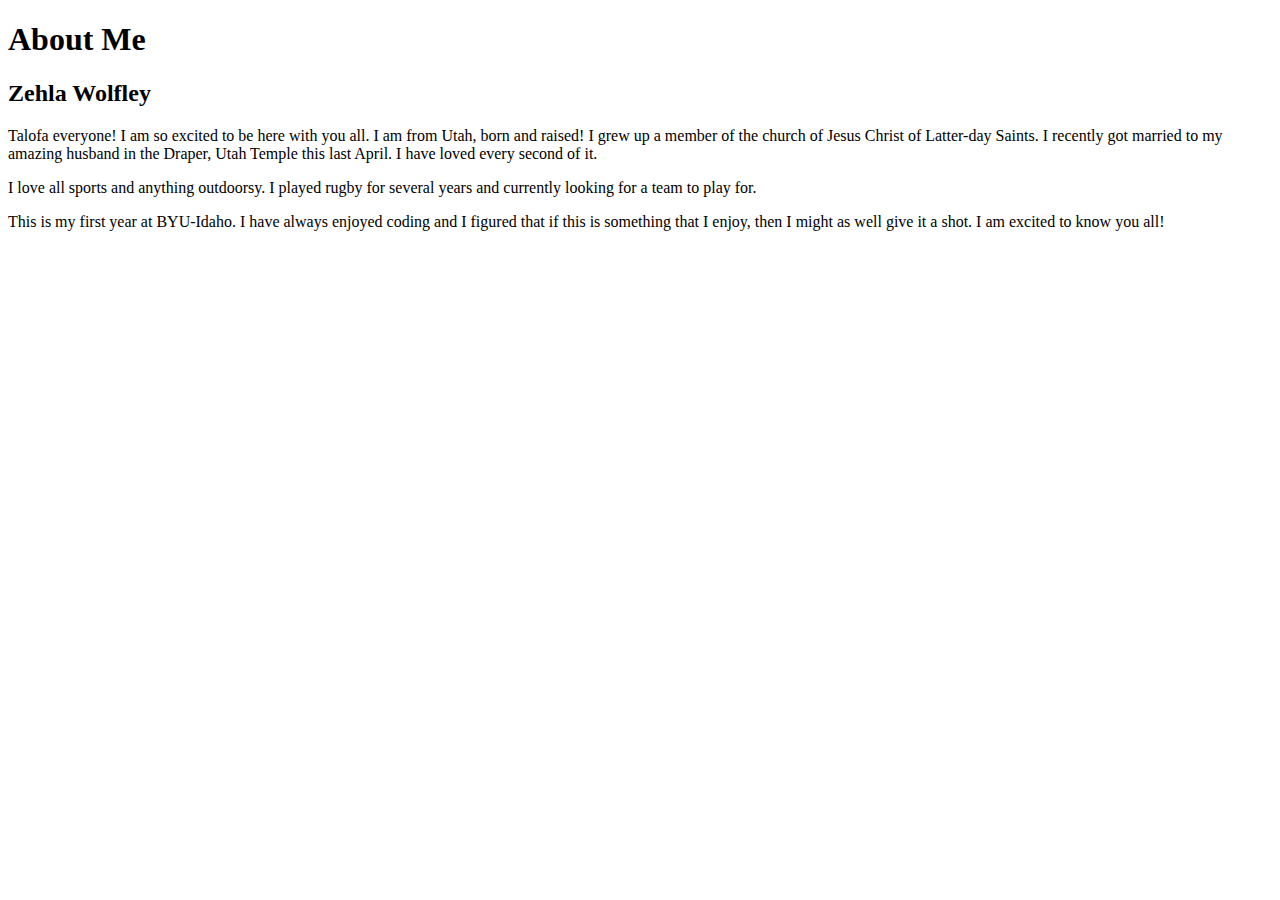
<file: aboutme/index.html>
<!DOCTYPE html>
<html lang="en">
<head>
    <meta charset="UTF-8">
    <meta http-equiv="X-UA-Compatible" content="IE=edge">
    <meta name="viewport" content="width=device-width, initial-scale=1.0">
    <title>All About Me</title>
</head>
<body>
    <h1>About Me</h1>
    <h2>Zehla Wolfley</h2>
    <p>Talofa everyone! I am so excited to be here with you all. I am from Utah, born and raised! I grew up a member of the church of Jesus Christ of Latter-day Saints. 
        I recently got married to my amazing husband in the Draper, Utah Temple this last April. I have loved every second of it.</p>
    <p>I love all sports and anything outdoorsy. I played rugby for several years and currently looking for a team to play for.</p>
    <p>This is my first year at BYU-Idaho. I have always enjoyed coding and I figured that if this is something that I enjoy, 
        then I might as well give it a shot. I am excited to know you all!</p>
</body>
</html>
</file>
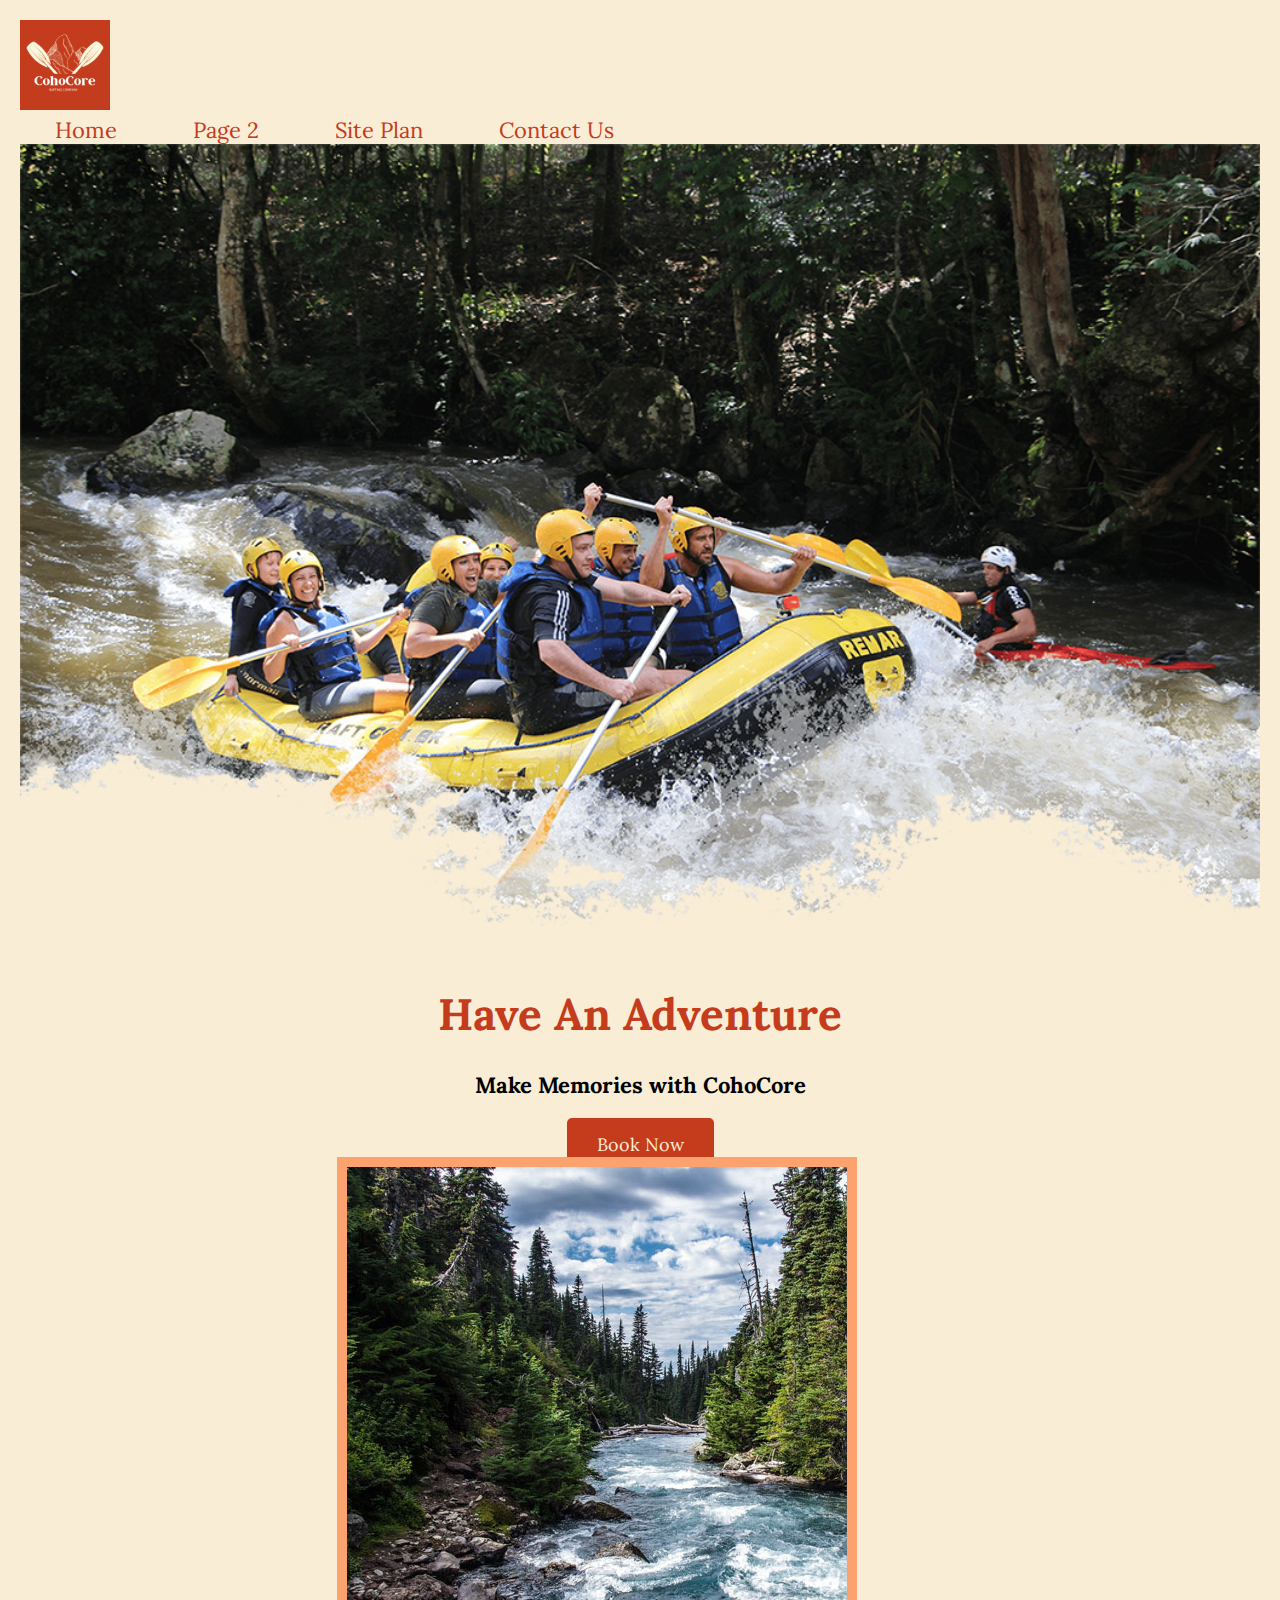
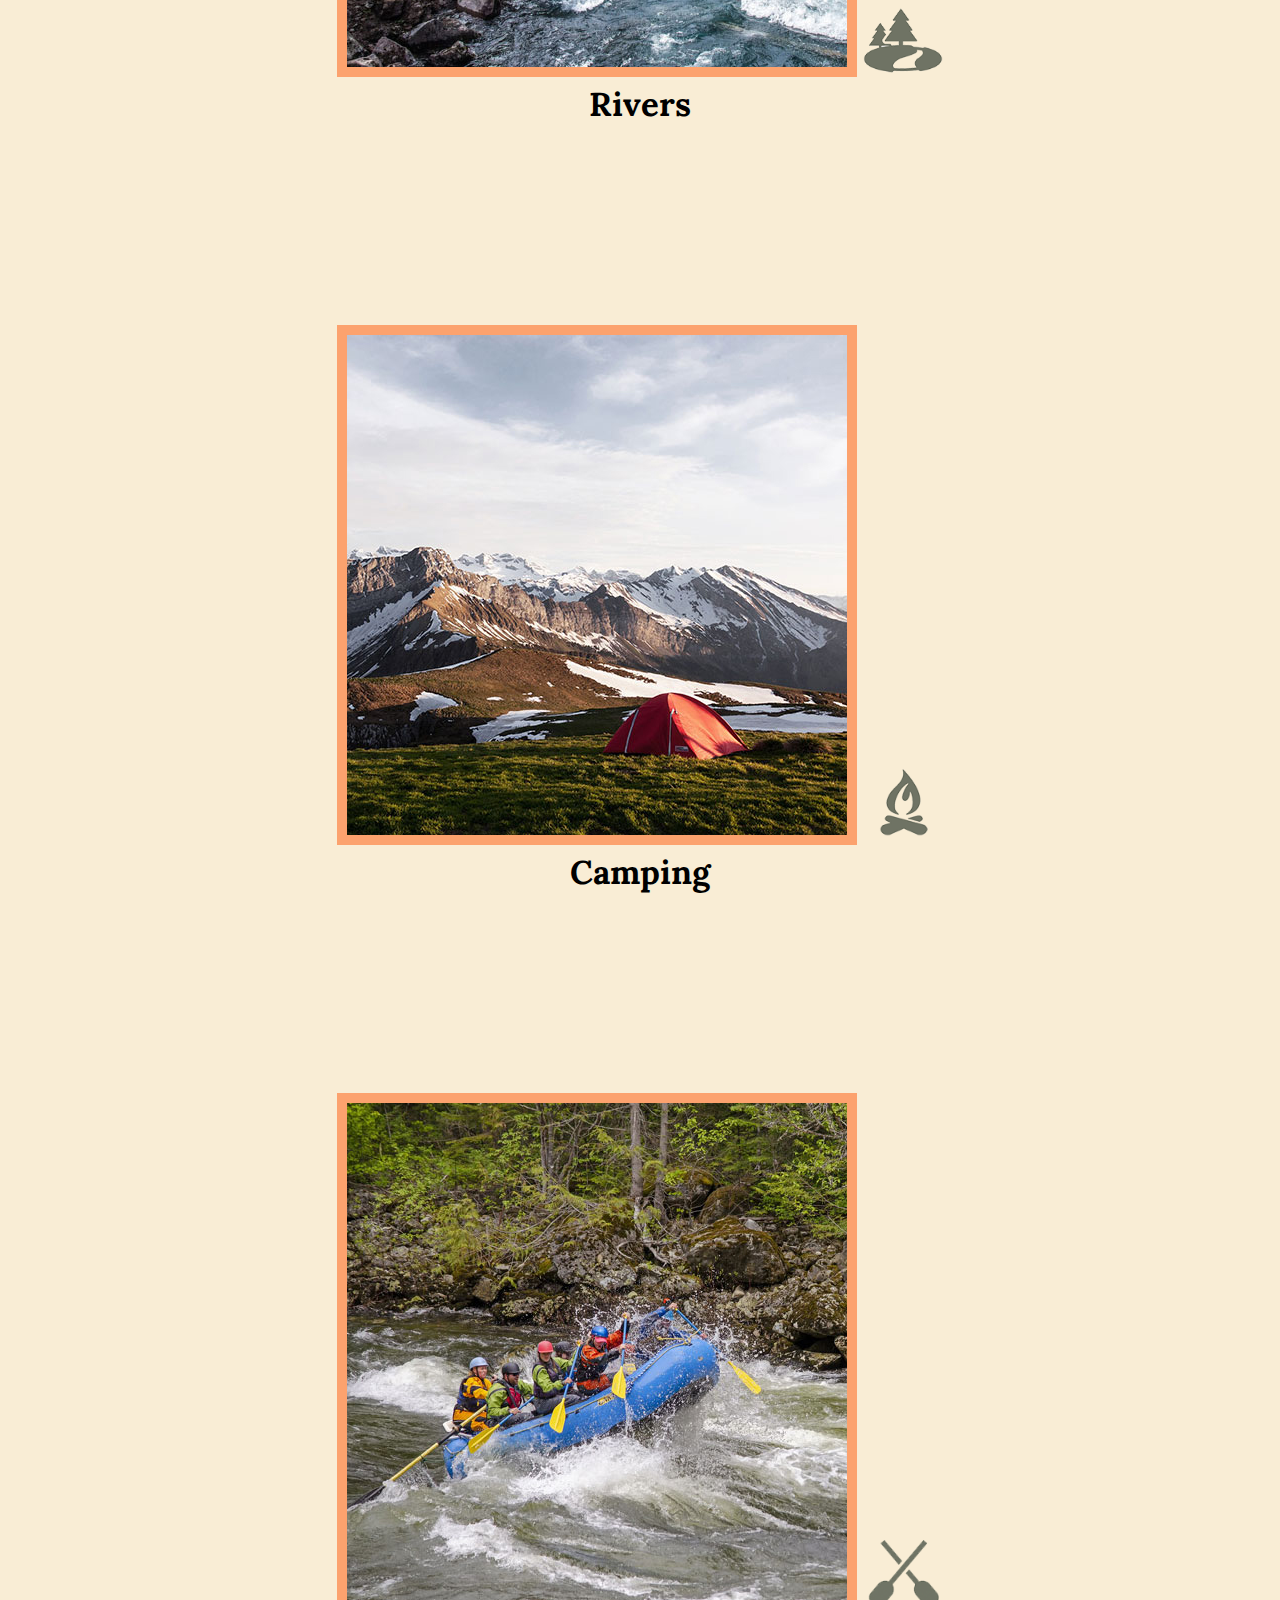
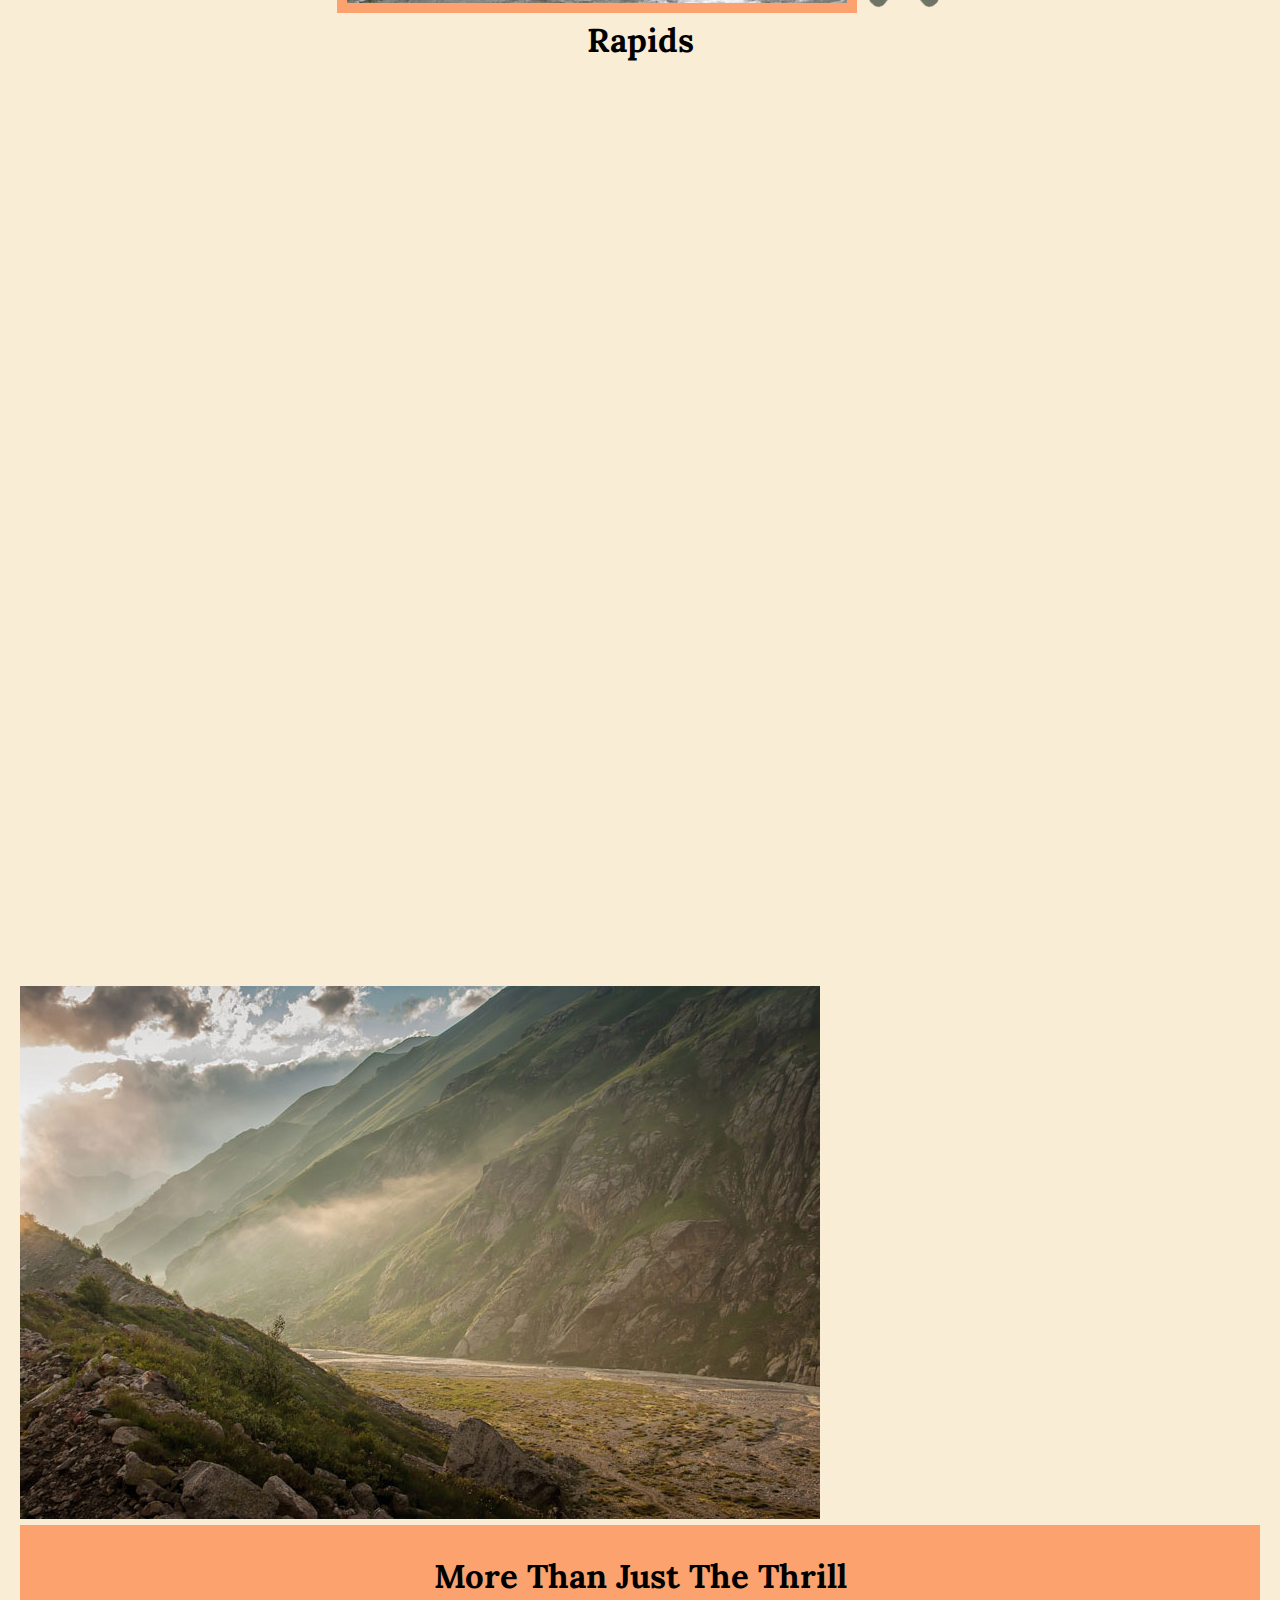
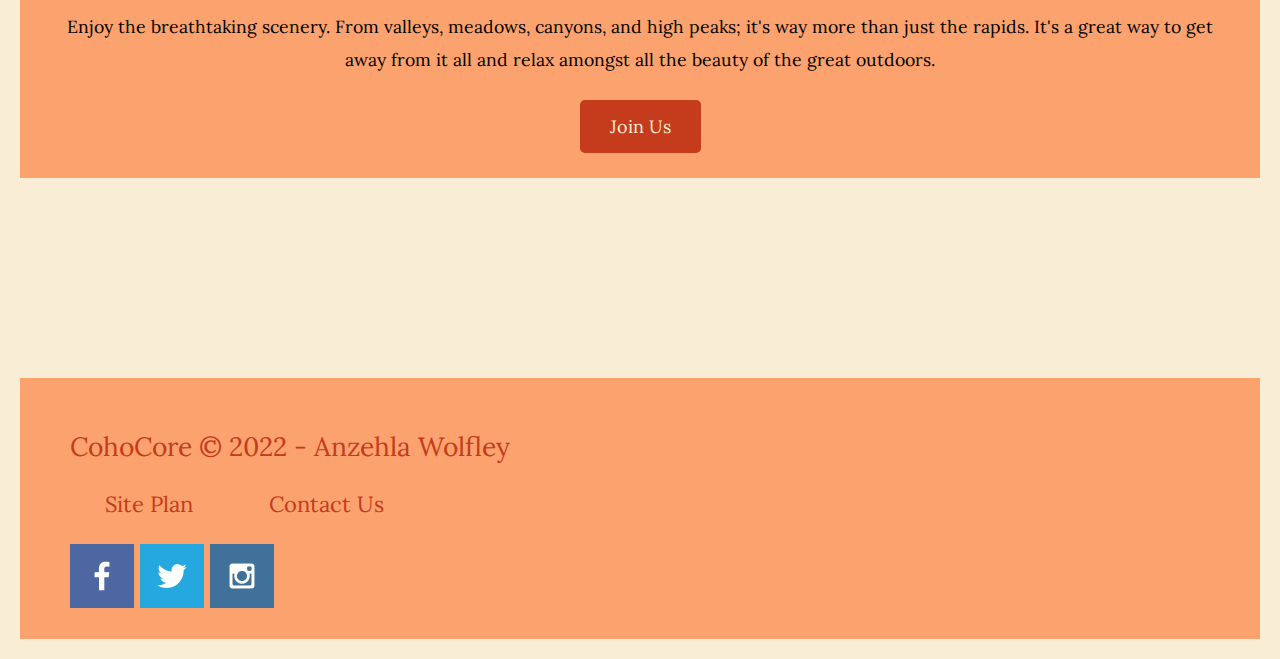
<file: wwr/index.html>
<!DOCTYPE html>
<html lang="en">
<head>
    <meta charset="UTF-8">
    <meta http-equiv="X-UA-Compatible" content="IE=edge">
    <meta name="viewport" content="width=/*, initial-scale=1.0">
    <title>Whitewater Rafting Vacations | CohoCore Boating | Home</title>
    <link rel="stylesheet" href="styles/styles.css"/>
</head>
<body>
    <div id="content"
    <header> 
        <a id="logo_link" href="index.html">
            <img class="logo" src="images/CohoCoreLogo.png" alt="CohoCore Logo">
        </a>
        <nav>
            <a href="index.html">Home</a>
            <a href="#">Page 2</a>    
            <a href="Site-plan=rafting.html">Site Plan</a>
            <a href="contactus.html">Contact Us</a>    
        </nav>
    </header>
        <div id="hero">
        <div id="hero-box">
            <img id="hero-img" src="images/hero.png" alt="People enjoying White Water Rafting">
        </div>
        <section id="hero-msg">
            <h1 class="home-title">Have An Adventure</h1>
            <h4>Make Memories with CohoCore </h4>
            <div class='button-box'>
                <a class='book' href="rates.html">Book Now</a>
            </div>
        </section>
        </div>
    <main class="home-grid">
        <section class="river-card">
            <img class="card-img" src="images/rivers.jpg" alt="river in forest">
            <img class="icon" src="images/river_icon.png" alt="river icon">
            <h2>Rivers</h2>
        </section>
        <section class="camping-card">
            <img class="card-img" src="images/camping.jpg" alt="tent in mountains">
            <img class="icon" src="images/fire_icon.png" alt="fire icon">
            <h2>Camping</h2>
        </section>
        <section class="rapids-card">
            <img class="card-img" src="images/rapids.jpg" alt="rafting boat">
            <img class="icon" src="images/oars.png" alt="oars icon">
            <h2>Rapids</h2>
        </section>
        <div id="background"></div>
        <img class="mountains" src="images/mountains.jpg" alt="misty mountains">
        <section class="msg">
            <h2>More Than Just The Thrill </h2>
            <p>Enjoy the breathtaking scenery. From valleys, meadows, canyons, and high peaks; it's way more than just the rapids. It's a great way to get away from it all and relax amongst all the beauty of the great outdoors. </p>
            <a class='join' href="rivers.html">Join Us</a>
        </section>
    </main>
        <footer>
        <p>CohoCore &copy; 2022 - Anzehla Wolfley</p>
            <nav
                <p><a href="site-plan-rafting.html">Site Plan</a>
                   <a href="contactus.html">Contact Us</a></p>
                <div class="social">
            </nav>
            <a href="https://facebook.com" target="_blank">
                <img src="images/facebook.png" alt="fb icon">
            </a>
            <a href="https://twitter.com" target="_blank">
                <img src="images/twitter.png" alt="twitter icon">
            </a>
            <a href="https://instagram.com" target="_blank">
                <img src="images/instagram.png" alt="instagram icon">
            </a>
        </div>
        </footer>
    </div>
</body>
</html>
</file>
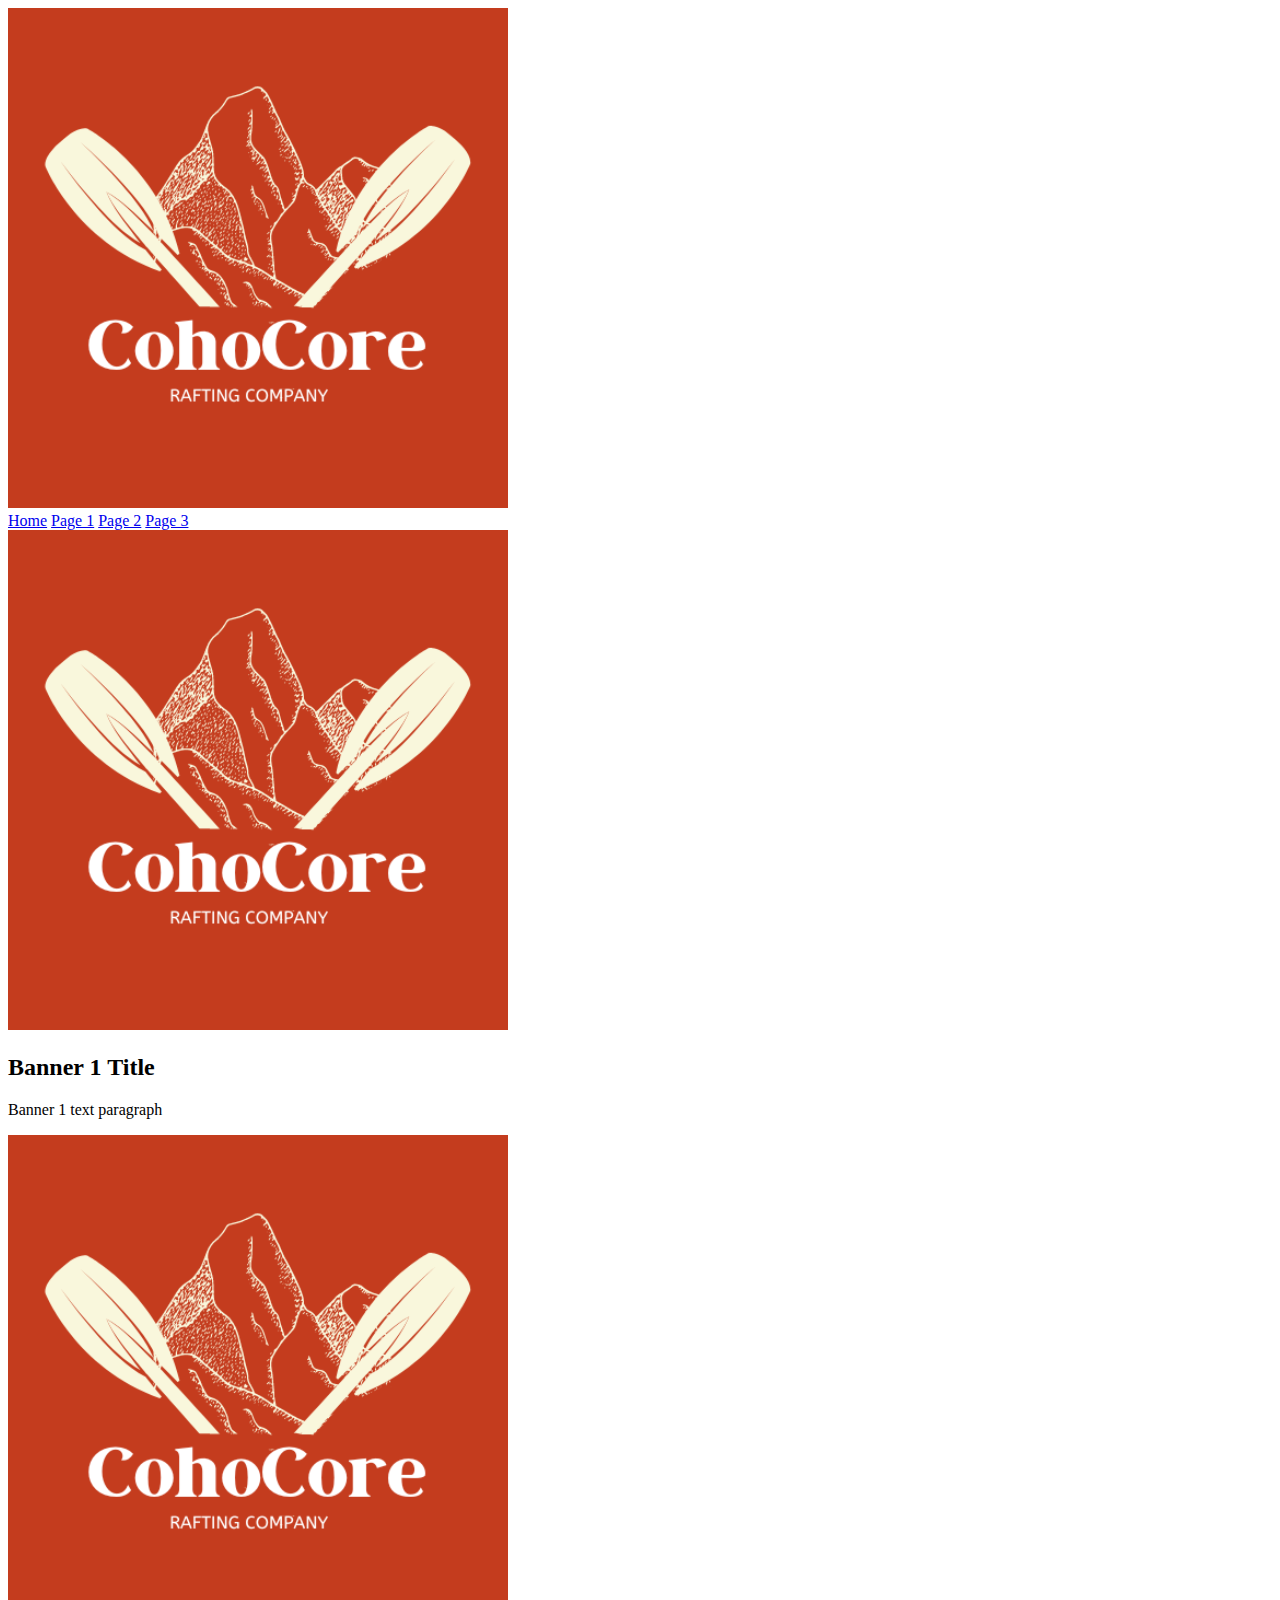
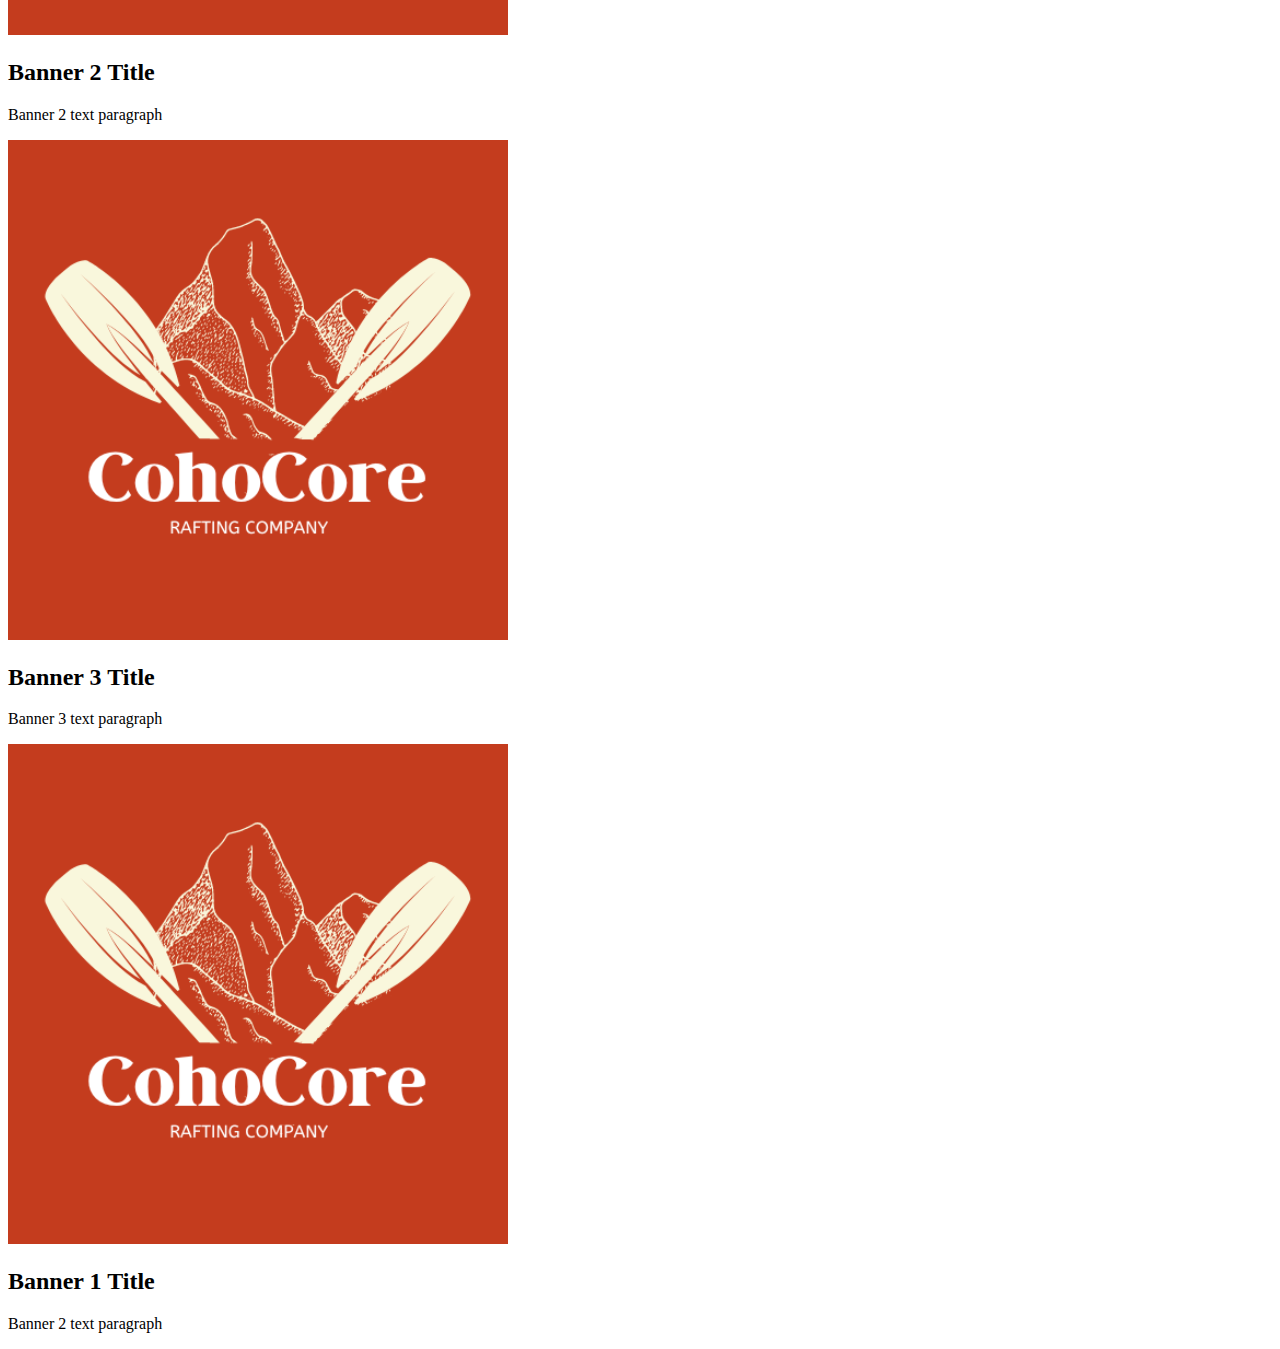
<file: practice_wireframe.html>
<!DOCTYPE html>
<html lang="en">
<head>
    <meta charset="UTF-8">
    <meta http-equiv="X-UA-Compatible" content="IE=edge">
    <meta name="viewport" content="width=device-width, initial-scale=1.0">
    <title>Document</title>
</head>
<body>
    <header>
        <div class="logo-box">
            <img src="images/CohoCoreLogo.png" alt="logo">
        </div>
        <nav>
            <a href="index.html">Home</a>
            <a href="#">Page 1</a>
            <a href="#">Page 2</a>
            <a href="#">Page 3</a>
        </nav>
        <main>
            <div id="banner-box">
                <section class="banner">
                    <img src="images/CohoCoreLogo.png" alt="banner image desc">
                    <h2>Banner 1 Title</h2>
                    <p>Banner 1 text paragraph</p>
                </section>
                <section class="banner">
                    <img src="images/CohoCoreLogo.png" alt="banner image desc">
                    <h2>Banner 2 Title</h2>
                    <p>Banner 2 text paragraph</p>
                </section>
                <section class="banner">
                    <img src="images/CohoCoreLogo.png" alt="banner image desc">
                    <h2>Banner 3 Title</h2>
                    <p>Banner 3 text paragraph</p>
                </section>
            </div>
            <div id="product-gallery">
                <section class="product">
                    <img src="images/CohoCoreLogo.png" alt="banner image desc">
                    <h2>Banner 1 Title</h2>
                    <p>Banner 2 text paragraph</p>
                </section>
            </div>
        </main>
        <footer>

        </footer>
    </header>
</body>
</html>
</file>
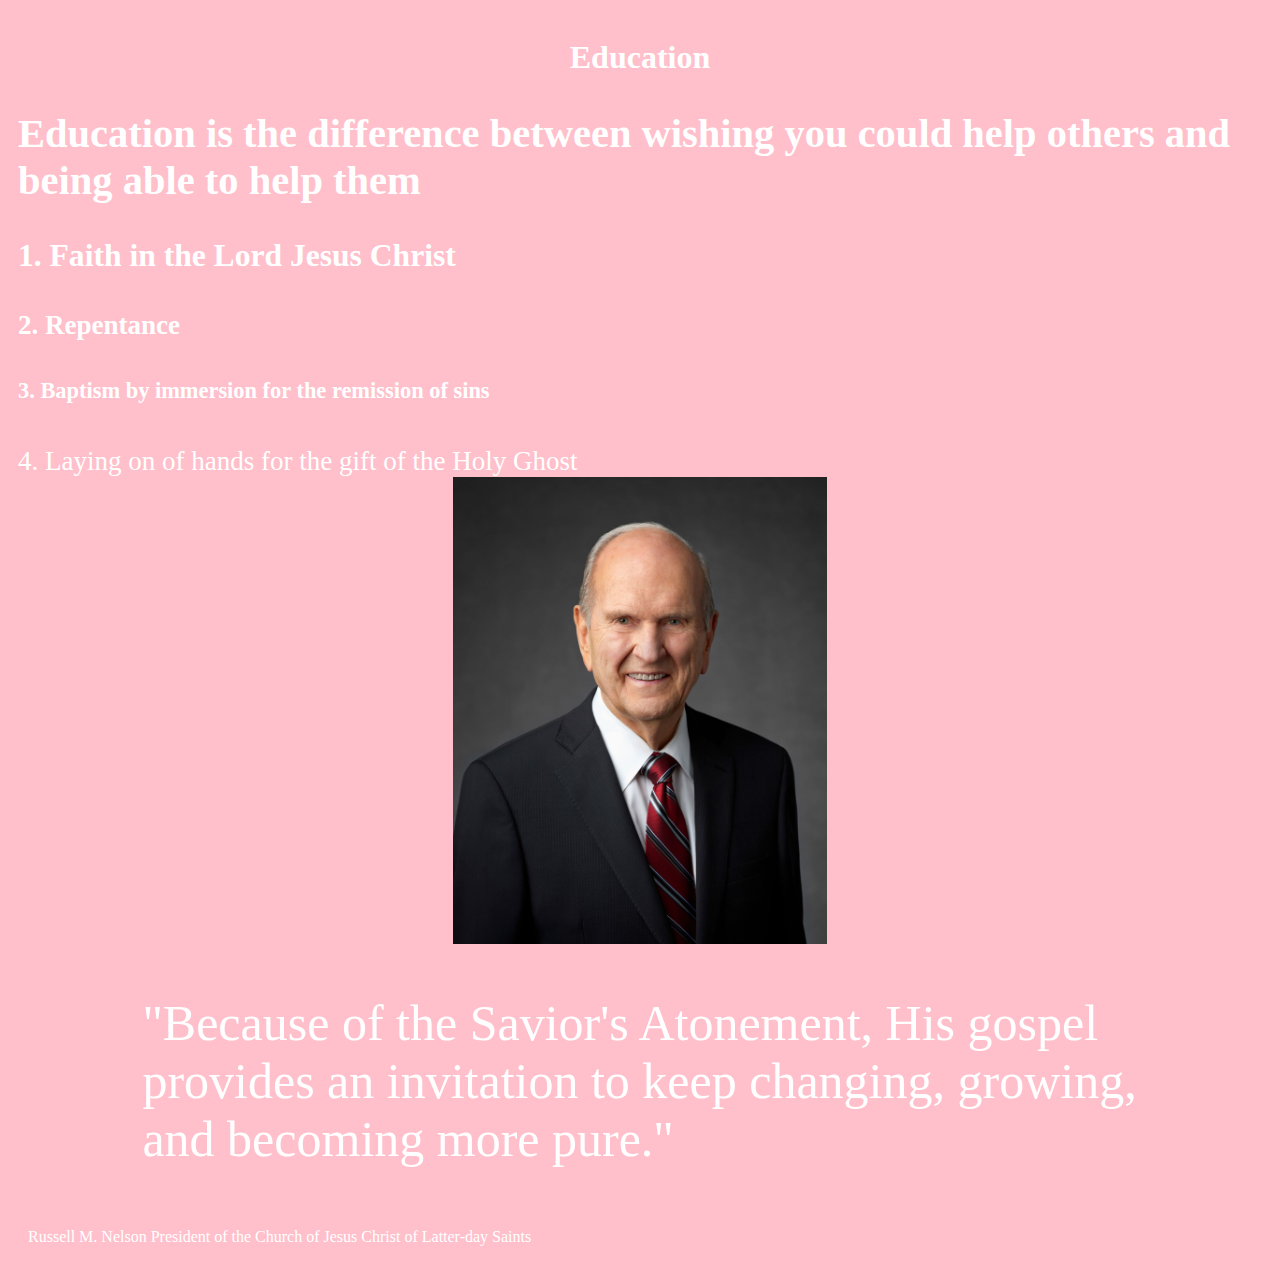
<file: prophet.html>
<!DOCTYPE html>
<html>
<head>
    <title>Education</title>
    <link rel="stylesheet" href="styles/styles.css" />
</head>
<body>
    <header>
    <h1>Education</h1>
    </header>
    <main>
        <h2>Education is the difference between wishing you could help others and being able to help them</h2>
        <h3>1. Faith in the Lord Jesus Christ</h3>
        <h4>2. Repentance</h4>
        <h5>3. Baptism by immersion for the remission of sins</h5>
        <h6></h6>4. Laying on of hands for the gift of the Holy Ghost</h6>
        
        <img class="Prophet Image" src="images/RussellMNelson.jpeg">
        <p class="main-para">"Because of the Savior's Atonement, His gospel provides an invitation to keep changing, growing, and becoming more pure."</p>
    </main>
    <footer>
        <p1>Russell M. Nelson President of the Church of Jesus Christ of Latter-day Saints</p1>
    </footer>
</body>
</html>
</file>
<file: wwr/styles/styles.css>
@import url('https://fonts.googleapis.com/css2?family=Lora&family=Neuton:ital@1&display=swap');
.logo {
    width: 90px;
}

 #logo_link {
    padding-top: 5px;
 }

.icon {
    width: 80px;
    padding-top: 10px;
}

header {
    color:#FCA26E;
}

header nav {
    color:#C43C1C;
}

header nav a:hover {
    background-color:#FCA26E;
}

#hero-img {
    width: 100%;
}

#content{
    max-width: 1600px;
    margin: 0 auto;
}

nav a {
    text-align: center;
    color:#C43C1C;
    text-decoration: none;
    padding: 35px;
}

nav a:hover {
    background-color: #FCA26E;
    color: white;
}

#hero-msg h1 {
    text-align: center;

}

#hero-msg h4 {
    text-align: center;
}

.button-box {
    text-align: center;
}

main section {
    text-align: center;
}

main section img {
    box-sizing: border-box;
}

#background {
    height: 725px;
}

body {
    background-color: #F9EDD5;
    font-family: "Lora", "Roboto", "sans-serif";
    font-size: 22px;
    margin: 20px;
    padding: 0;
}

h2 {
    margin: 0;
}

header {
    background-color: #FCA26E;
    font-family: "neuton", "arial", "times new roman";
}

.home-title {
    color: #C43C1C;
    font-size: 2em;
    margin-top: 10px;
}

h4 {
    color: black;
}

.book, .join {
    color:#F9EDD5;
    background-color: #C43C1C;
    text-decoration: none;
    font-size: 18px;
    padding: 15px 30px;
    margin-top: 60px;
    border-radius: 5px;
}

.book:hover, .join:hover {
    color:#F9EDD5;
    background-color:#C43C1C;
}

.rivers-card, .camping-card, .rapids-card {
    margin: 200px 0;
}

.card-img {
    border: 10px solid #FCA26E;
}

.msg {
    background-color: #FCA26E;
    line-height: 1.5em;
    padding: 35px;

}

.msg h2 {
    color: black;
    background-color:#FCA26E;
}

.msg p {
    color: black;
    background-color:#FCA26E;
    font-family: "Lora", "Roboto", "sans-serif";
    font-size: .8em;
    padding-bottom: 15px;

}

footer {
    color: #C43C1C;
    background-color:#FCA26E;
    padding: 25px 50px;
    margin-top: 200px;
}


footer a {
    color:#C43C1C;
    text-decoration: none;
    font-family: "Lora", "Roboto", "sans-serif";

}

footer a:hover {
    color:#F9EDD5;
    background-color:#FCA26E;
}

footer p {
    font-size: 1.2em;
}

footer p a:hover {
    text-decoration: underline;
}

footer .social img {
    padding-top: 15px;
}

nav p {
    color:black;
}

nav p a:hover {
    color:black;
}

main .msg {
    background-color:#FCA26E;
}
</file>
<file: styles/styles.css>
h1 {
    text-align: center;
}
footer, body {
    background-color: pink;
    color: white;
    padding: 10px;
}
main {
    font-size: 27px;
}
footer p {
    font-size: 30px;
    margin: 30px auto;
}
title:hover {
    background-color: black;
    color: pink;
}
img { 
    width: 30%;
    display: block;
    margin: 0 auto;
}
main p {
    width: 80%;
    margin: 50px auto;
}
p {
    width: 80%;
    font-size: 50px;
}

a {
    font-size: 1.5em;
}
</file>
